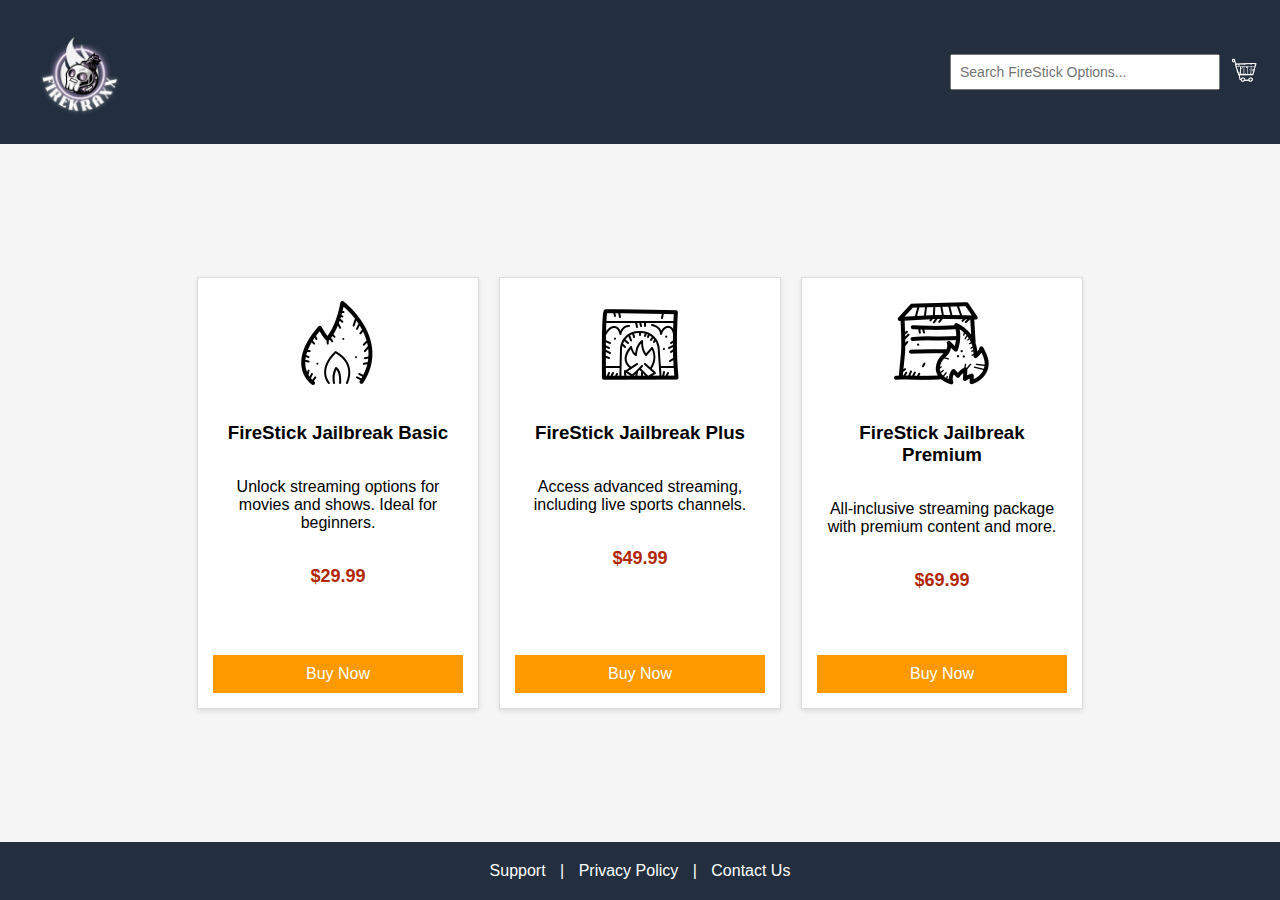
<file: index.html>
<!DOCTYPE html>
<html lang="en">
<head>
    <meta charset="UTF-8">
    <meta name="viewport" content="width=device-width, initial-scale=1.0">
    <title>FireKraxx | FireStick Jailbreak Options</title>
    <link rel="stylesheet" href="styles.css">
    <link rel="stylesheet" href="components/header.css">
    <link rel="stylesheet" href="components/footer.css">
</head>
<body>

    <!-- Header (Manually included) -->
    <header class="header">
        <div class="logo">
            <a href="index.html"><img src="images/logo.png" alt="FireKraxx Logo"></a>
        </div>
        <div class="search-bar">
            <input type="text" placeholder="Search FireStick Options...">
        </div>
        <div class="cart">
            <a href="#"><img src="images/cart-icon.png" alt="Cart"></a>
        </div>
    </header>

    <!-- Main Content -->
    <main>
        <section class="product-list">
            <div class="product-card">
                <img src="images/firestick-jailbreak1.jpg" alt="Jailbreak Option 1">
                <h3>FireStick Jailbreak Basic</h3>
                <p>Unlock streaming options for movies and shows. Ideal for beginners.</p>
                <p class="price">$29.99</p>
                <button class="buy-now">Buy Now</button>
            </div>

            <div class="product-card">
                <img src="images/firestick-jailbreak2.jpg" alt="Jailbreak Option 2">
                <h3>FireStick Jailbreak Plus</h3>
                <p>Access advanced streaming, including live sports channels.</p>
                <p class="price">$49.99</p>
                <button class="buy-now">Buy Now</button>
            </div>

            <div class="product-card">
                <img src="images/firestick-jailbreak3.jpg" alt="Jailbreak Option 3">
                <h3>FireStick Jailbreak Premium</h3>
                <p>All-inclusive streaming package with premium content and more.</p>
                <p class="price">$69.99</p>
                <button class="buy-now">Buy Now</button>
            </div>
        </section>
    </main>

    <!-- Footer (Manually included) -->
    <footer class="footer">
        <div class="footer-links">
            <a href="footer-pages/support.html">Support</a> |
            <a href="footer-pages/privacy-policy.html">Privacy Policy</a> |
            <a href="footer-pages/contact-us.html">Contact Us</a>
        </div>
    </footer>

</body>
</html>
</file>
<file: styles.css>
/* General Styles */
body {
    font-family: Arial, sans-serif;
    margin: 0;
    padding: 0;
    display: flex;
    flex-direction: column;
    min-height: 100vh;
    background-color: #f5f5f5;
}

/* Main Content */
main {
    flex: 1;
    display: flex;
    justify-content: center;
    align-items: center;
    padding: 20px;
}

/* Product List */
.product-list {
    display: flex;
    justify-content: center;
    gap: 20px;
}

/* Product Card */
.product-card {
    background-color: #fff;
    border: 1px solid #ddd;
    width: 250px;
    padding: 15px;
    text-align: center;
    box-shadow: 0px 2px 5px rgba(0,0,0,0.1);
    display: flex;
    flex-direction: column;
    justify-content: space-between;
    height: 400px;
    transition: transform 0.3s;
}

.product-card:hover {
    transform: scale(1.05);
}

.product-card img {
    width: 100px;
    height: 100px;
    object-fit: contain;
    margin: 0 auto 10px;
    display: block;
}

.price {
    font-size: 18px;
    font-weight: bold;
    color: #B12704;
}

.buy-now {
    background-color: #ff9900;
    color: white;
    padding: 10px;
    border: none;
    cursor: pointer;
    font-size: 16px;
    margin-top: auto;
}

.buy-now:hover {
    background-color: #e68a00;
}
</file>
<file: components/header.css>
.header {
    background-color: #232f3e;
    color: white;
    display: flex;
    align-items: center;
    justify-content: space-between;
    padding: 10px 20px;
}

.logo img {
    width: 120px;
}

.search-bar {
    flex-grow: 1;
    display: flex;
    justify-content: flex-end;
    margin-right: 10px;
}

.search-bar input {
    padding: 8px;
    font-size: 14px;
    width: 250px;
}

.cart img {
    width: 30px;
}
</file>
<file: components/footer.css>
.footer {
    background-color: #232f3e;
    color: white;
    text-align: center;
    padding: 20px 0;
    position: relative;
    bottom: 0;
    width: 100%;
}

.footer-links a {
    color: white;
    margin: 0 10px;
    text-decoration: none;
}

.footer-links a:hover {
    text-decoration: underline;
}
</file>
